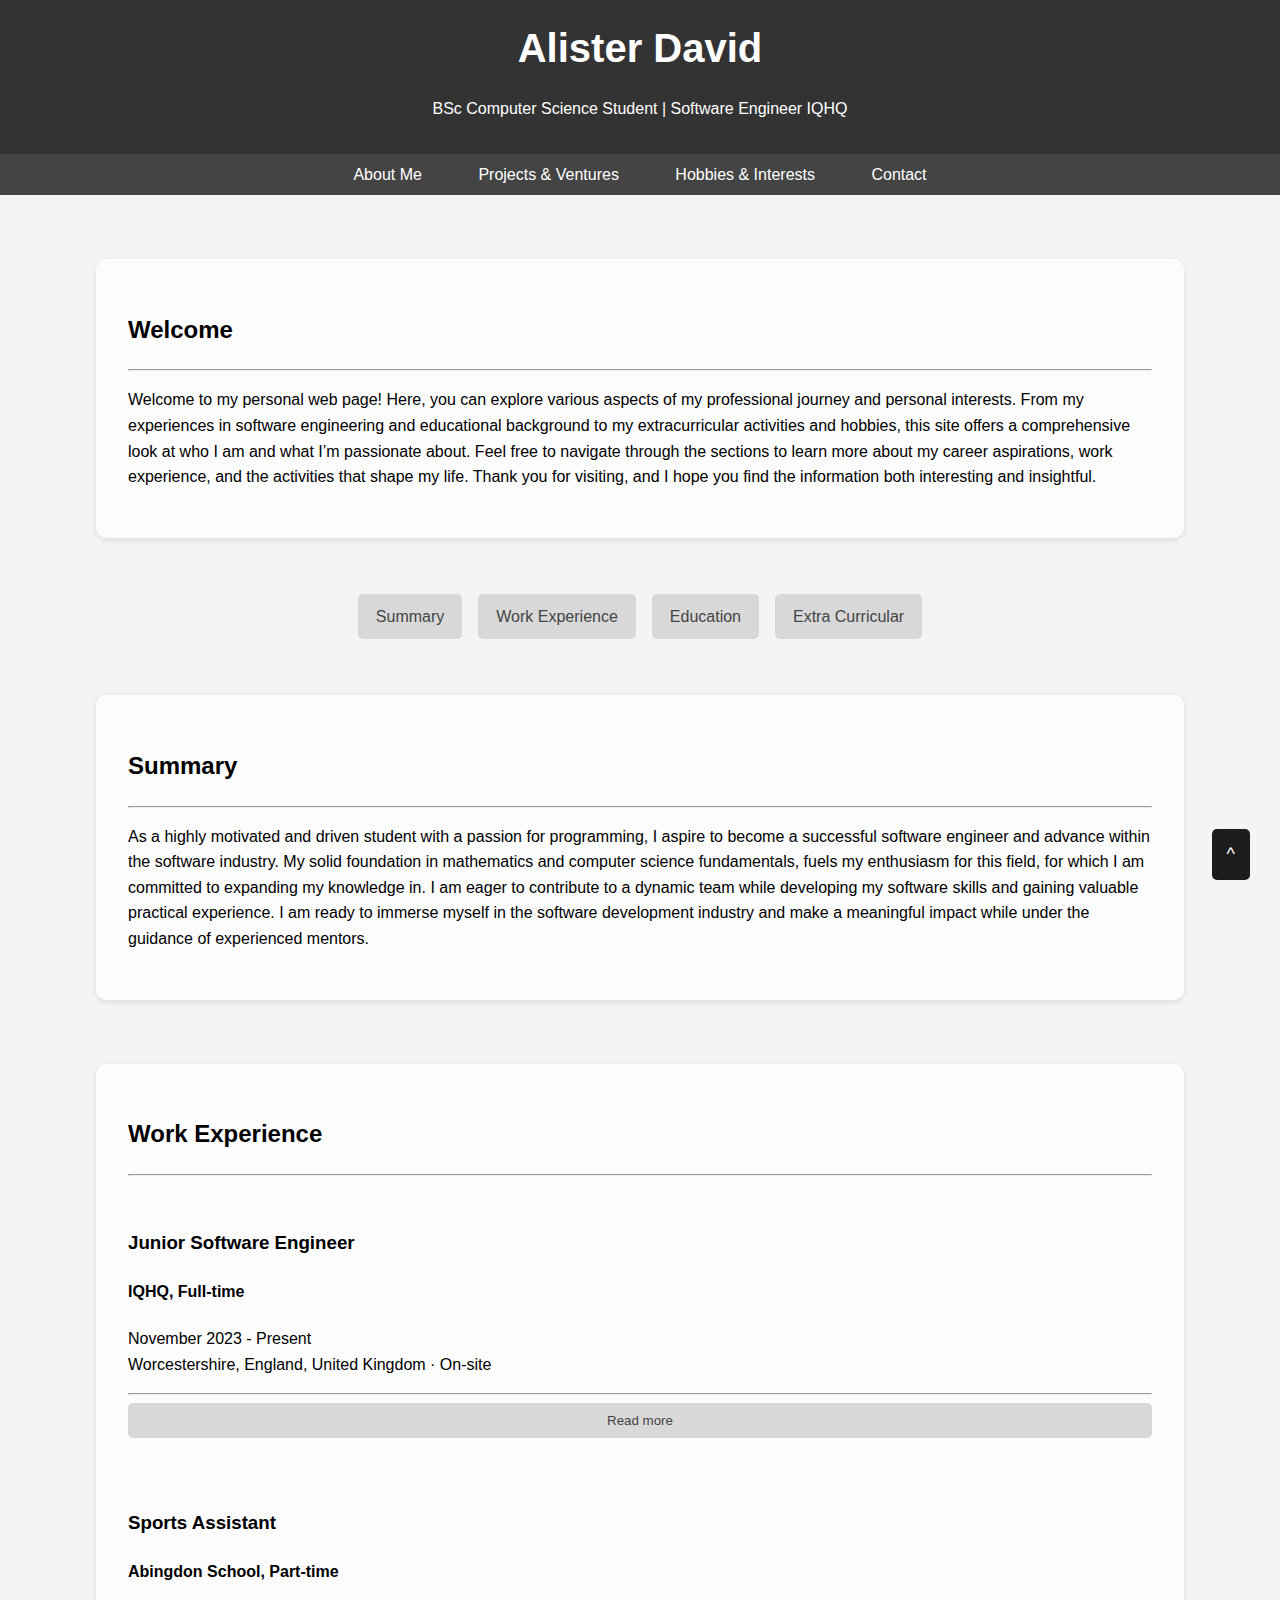
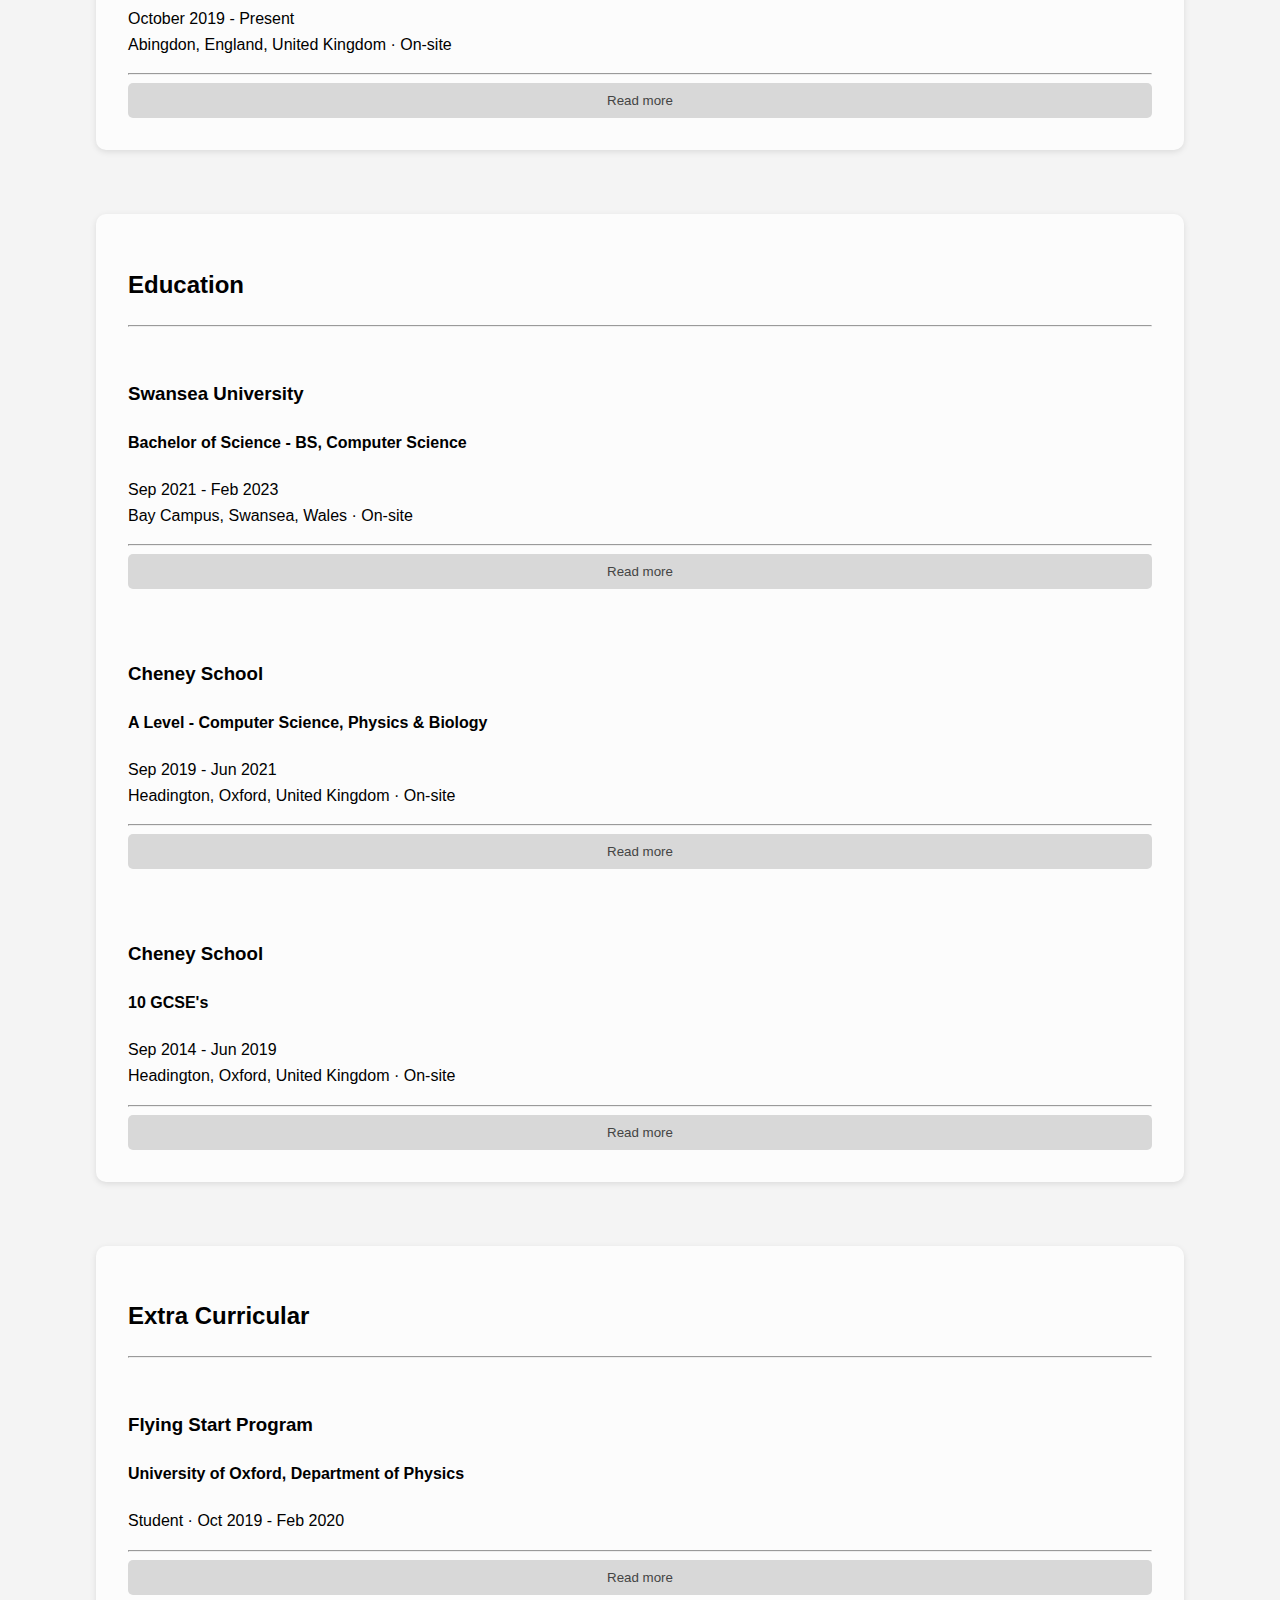
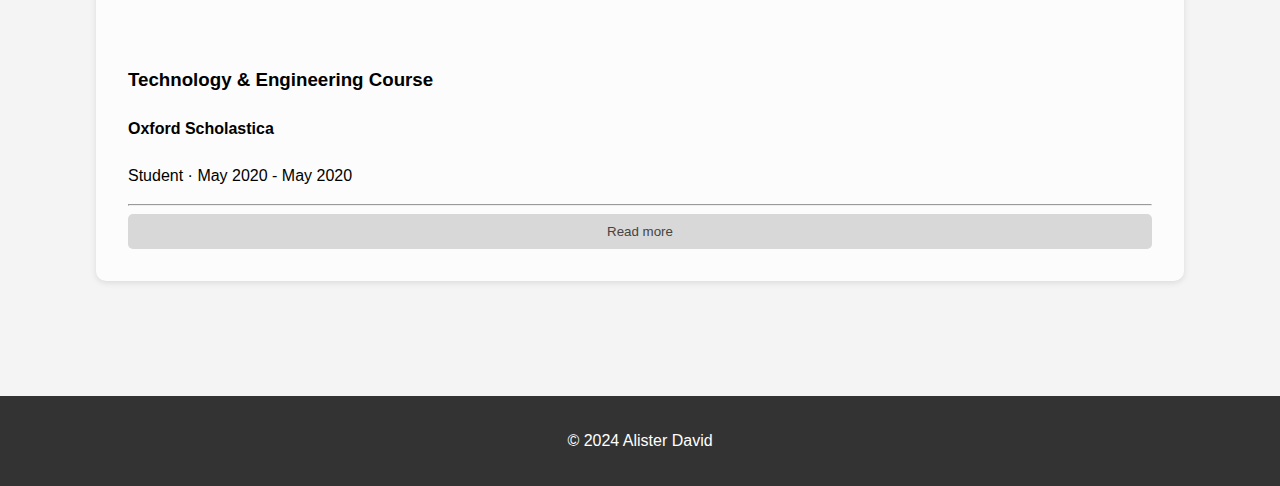
<file: index.html>
<!DOCTYPE html>

<html lang="en">
    <head>
        <meta charset="UTF-8">
        <meta name="viewport" content="width=device-width, initial-scale=1.0">
        <link rel="stylesheet" href="https://cdn.jsdelivr.net/npm/bootstrap-icons@1.11.3/font/bootstrap-icons.min.css">
        <link rel="stylesheet" href="https://cdn.jsdelivr.net/npm/bootstrap@4.5.3/dist/css/bootstrap.min.css" integrity="sha384-TX8t27EcRE3e/ihU7zmQxVncDAy5uIKz4rEkgIXeMed4M0jlfIDPvg6uqKI2xXr2" crossorigin="anonymous">
        <script src="https://code.jquery.com/jquery-3.5.1.slim.min.js" integrity="sha384-DfXdz2htPH0lsSSs5nCTpuj/zy4C+OGpamoFVy38MVBnE+IbbVYUew+OrCXaRkfj" crossorigin="anonymous"></script>
        <script src="https://cdn.jsdelivr.net/npm/bootstrap@4.5.3/dist/js/bootstrap.bundle.min.js" integrity="sha384-ho+j7jyWK8fNQe+A12Hb8AhRq26LrZ/JpcUGGOn+Y7RsweNrtN/tE3MoK7ZeZDyx" crossorigin="anonymous"></script>
        <link href="/styles.css" rel="stylesheet">
        <script src="/myscripts.js"></script>
        <title>Alister David</title>
    </head>
    <body>
        <header>
            <h1>Alister David</h1>
            <p>BSc Computer Science Student | Software Engineer IQHQ</p>
        </header>
        <nav>
            <span class="menu-toggle" onclick="toggleMenu()"><i class="bi bi-list"></i></span>
            <ul>
                <li><a href="index.html">About Me</a></li>
                <li><a href="projects.html">Projects & Ventures</a></li>
                <li><a href="hobbies.html">Hobbies & Interests</a></li>
                <li><a href="contact.html">Contact</a></li>
            </ul>
        </nav>

        <main>

            <section id="about">
                <h2>Welcome</h2>
                <hr>
                <p>
                    Welcome to my personal web page! Here, you can explore various aspects of my professional journey and personal interests. From my experiences in software engineering and educational background to my extracurricular activities and hobbies, this site offers a comprehensive look at who I am and what I’m passionate about. Feel free to navigate through the sections to learn more about my career aspirations, work experience, and the activities that shape my life. Thank you for visiting, and I hope you find the information both interesting and insightful.
                </p>
            </section>

            <div class="links">
                <ul>
                    <li><a href="#summary">Summary</a></li>
                    <li><a href="#workExperience">Work Experience</a></li>
                    <li><a href="#education">Education</a></li>
                    <li><a href="#extraCurricular">Extra Curricular</a></li>
                </ul>
            </div>

            <section id="summary">
                <h2>Summary</h2>
                <hr>
                <p>
                    As a highly motivated and driven student with a passion for programming, I aspire to become a
                    successful software engineer and advance within the software industry. My solid foundation in
                    mathematics and computer science fundamentals, fuels my enthusiasm for this field, for which I
                    am committed to expanding my knowledge in. I am eager to contribute to a dynamic team while
                    developing my software skills and gaining valuable practical experience. I am ready to immerse
                    myself in the software development industry and make a meaningful impact while under the
                    guidance of experienced mentors.
                </p>
            </section>

            <section id="workExperience">
                <h2>Work Experience</h2>
                <hr>
                <br>
                <div id="iqhq">
                    <h3>Junior Software Engineer</h3>
                    <h4>IQHQ, Full-time</h4>
                    <p>
                        November 2023 - Present<br>
                        Worcestershire, England, United Kingdom · On-site
                    </p>
                    <hr>
                    <div class="more">
                    <p>
                        As a Software Engineer at IQHQ, a cutting-edge defense and security technology company,
                        I am part of a dynamic software development team dedicated to pushing the boundaries of
                        communication, intelligence, and surveillance solutions. IQHQ specialises in bespoke
                        data-link and communication waveforms, utilising custom-designed hardware and the latest
                        technologies.
                        <br><br>
                        In my early days at IQHQ, I am immersing myself in various aspects of software development,
                        including:
                    </p>
                    <ul>
                        <li><b>Language Familiarity:</b>
                            Getting hands-on experience with JavaScript/Typescript, focusing on NodeJS for desktop
                            processing, React, and MUI for user interfaces, Electron for desktop applications, and
                            the React JavaScript Library.</li>

                        <li><b>Database Exploration:</b>
                            Exploring the utilisation of PostgreSQL for data persistence, contributing to foundational
                            knowledge in data management solutions.</li>

                        <li><b>Team Collaboration:</b>
                            Engaging with the software development team on live projects, soaking in the expertise and
                            support of experienced colleagues.</li>
                    </ul>
                    <p>
                        Currently, my focus is on:
                    </p>
                    <ul>
                        <li><b>Skill Development:</b>
                            Building foundational skills in stack design, networking, system, and data flow design, and basic
                            control system experience.</li>
                        <li><b>Linux Exposure:</b>
                            Gaining early exposure to real-time Linux applications, aligning with IQHQ's innovative toolchains.</li>
                    </ul>
                    <p>
                        As I continue to grow in my role at IQHQ, I am excited about the prospect of contributing to cutting-edge
                        technologies in defense and security. The journey has just begun, and I am eager to evolve with the challenges
                        and opportunities that lie ahead.
                    </p>
                    </div>
                    <button class="read-more" onclick="expand(this)">Read more</button>
                </div>
                <br><br>
                <div id="abingdon">
                    <h3>Sports Assistant</h3>
                    <h4>Abingdon School, Part-time</h4>
                    <p>
                        October 2019 - Present<br>
                        Abingdon, England, United Kingdom · On-site
                    </p>
                    <hr>
                    <div class="more">
                    <p>
                        In my role as a Sports Assistant at Tilsley Park, I undertook a multifaceted position that involved
                        diverse responsibilities:
                    </p>
                    <ul>
                        <li><b>Reception Desk Management:</b>
                            Skillfully managed the reception desk, providing a welcoming environment for visitors.
                            Assisted customers with inquiries, providing information on facilities and services.</li>

                        <li><b>Booking System Assistance:</b>
                            Played a pivotal role in managing the booking system, ensuring a streamlined and efficient process.
                            Assisted patrons in navigating the system and facilitated seamless bookings.</li>

                        <li><b>Facility Operations Support:</b>
                            Collaborated with the Duty Manager to maintain high operational standards for facility use.
                            Executed daily checklists to guarantee optimal functioning of facilities.</li>

                        <li><b>Vigilance and Health & Safety Compliance:</b>
                            Maintained vigilance to ensure correct utilisation of facilities by users. Implemented and
                            adhered to all health and safety legislation, contributing to a secure environment.</li>

                        <li><b>Event Assistance and Bar Service:</b>
                            Provided support during large scale events, ensuring their smooth operation.
                            Engaged in bar service duties, contributing to a positive and enjoyable experience for attendees.</li>

                        <li><b>Operational Development:</b>
                            Actively participated in the operation of ongoing and future developments.
                            Contributed to insights and support to enhance the overall efficiency of operations.</li>
                    </ul>
                    <p>
                        This dynamic role not only allowed me to interact with a diverse range of tasks but also to contribute to
                        the operational excellence and positive atmosphere at Tilsley Park.
                    </p>
                    </div>
                    <button class="read-more" onclick="expand(this)">Read more</button>
                </div>
            </section>

            <section id="education">
                <h2>Education</h2>
                <hr>
                <br>
                <div id="university">
                    <h3>Swansea University</h3>
                    <h4>Bachelor of Science - BS, Computer Science</h4>
                    <p>
                        Sep 2021 - Feb 2023 <br>
                        Bay Campus, Swansea, Wales · On-site
                    </p>
                    <hr>
                    <div class="more">
                    <p><b>Activities & Societies:</b></p>
                    <ul>
                        <li>Malayalee Society</li>
                        <li>Asian Society</li>
                        <li>Chess Society</li>
                        <li>Basketball</li>
                        <li>Badminton</li>
                        <li>Football</li>
                    </ul>
                    </div>
                    <button class="read-more" onclick="expand(this)">Read more</button>
                </div>
                <br><br>

                <div id="alevel">
                    <h3>Cheney School</h3>
                    <h4>A Level - Computer Science, Physics & Biology</h4>
                    <p>
                        Sep 2019 - Jun 2021 <br>
                        Headington, Oxford, United Kingdom · On-site
                    </p>
                    <hr>
                    <div class="more">
                    <p><b>Activities & Societies:</b></p>
                    <ul>
                        <li>School Football Team</li>
                        <li>Chess Club</li>
                        <li>Oxford Scholastica</li>
                        <li>Flying Start Program</li>
                    </ul>
                    </div>
                    <button class="read-more" onclick="expand(this)">Read more</button>
                </div>
                <br><br>

                <div id="gcse">
                    <h3>Cheney School</h3>
                    <h4>10 GCSE's</h4>
                    <p>
                        Sep 2014 - Jun 2019 <br>
                        Headington, Oxford, United Kingdom · On-site
                    </p>
                    <hr>
                    <div class="more">
                    <h5><b>Grade:</b></h5>
                    <ul>
                        <li>Geography - A*</li>
                        <li>Physics - A*</li>
                        <li>Biology - A*</li>
                        <li>English Literature - A*</li>
                        <li>Religious Studies - A*</li>
                        <li>Computer Science - A</li>
                        <li>Chemistry - A</li>
                        <li>History - A</li>
                        <li>Maths - B</li>
                        <li>English Language - B</li>
                    </ul>
                    <br>
                    <p><b>Activities & Societies:</b></p>
                    <ul>
                        <li>School Football Team</li>
                        <li>Badminton Volunteer</li>
                    </ul>
                    </div>
                    <button class="read-more" onclick="expand(this)">Read more</button>
                </div>
            </section>

            <section id="extraCurricular">
                <h2>Extra Curricular</h2>
                <hr>
                <br>
                <div id="flyingStart">
                    <h3>Flying Start Program</h3>
                    <h4>University of Oxford, Department of Physics</h4>
                    <p>
                        Student · Oct 2019 - Feb 2020
                    </p>
                    <hr>
                    <div class="more">
                    <p>
                        I actively participated in the Flying Start Oxford University Physics program during 
                        my first year of sixth form, a comprehensive 5-month initiative conducted by the University
                        of Oxford's Department of Physics. Under the guidance of Dr. Caroline Terquem, I attended 
                        weekly 2.5-hour lectures that delved into a diverse range of physics topics. The program, 
                        designed to prepare students for university-level studies, provided a rigorous and intellectually 
                        stimulating environment. One particularly memorable lecture focused on quantum computing, where 
                        I was captivated by the intricacies of leveraging superposition, a quantum phenomenon, to create 
                        qubits. This experience not only deepened my understanding of advanced physics concepts but also 
                        laid a solid foundation for my academic journey.
                    </p>
                    </div>
                    <button class="read-more" onclick="expand(this)">Read more</button>
                </div>
                <br><br>
                
                <div id="oxfordScholastica">
                    <h3>Technology & Engineering Course</h3>
                    <h4>Oxford Scholastica</h4>
                    <p>
                        Student · May 2020 - May 2020
                    </p>
                    <hr>
                    <div class="more">
                    <p>
                        I was awarded a one-week scholarship to attend the Technology & Engineering course at Oxford Scholastica 
                        during the 2020 lockdown. Throughout the program, I immersed myself in the physics of engineering towers 
                        and bridges, gaining a comprehensive understanding of their design principles. A highlight of the course 
                        was a collaborative project where I worked with a diverse international team to build HTML websites. This 
                        experience not only honed my technical skills but also emphasized the importance of effective teamwork in 
                        a virtual setting. Presenting our collective work enhanced my communication skills and provided valuable 
                        insights into the global nature of technological collaboration. Overall, the course at Oxford Scholastica 
                        significantly enriched my knowledge and skills in technology and engineering.
                    </p>
                    </div>
                    <button class="read-more" onclick="expand(this)">Read more</button>
                </div>  
            </section>

            <button onclick="topFunction()" id="myBtn" title="Go to top">^</button>
            <br><br>
        </main>

        <footer>
            <p>&copy; 2024 Alister David</p>
        </footer>
    </body>
</html>
</file>
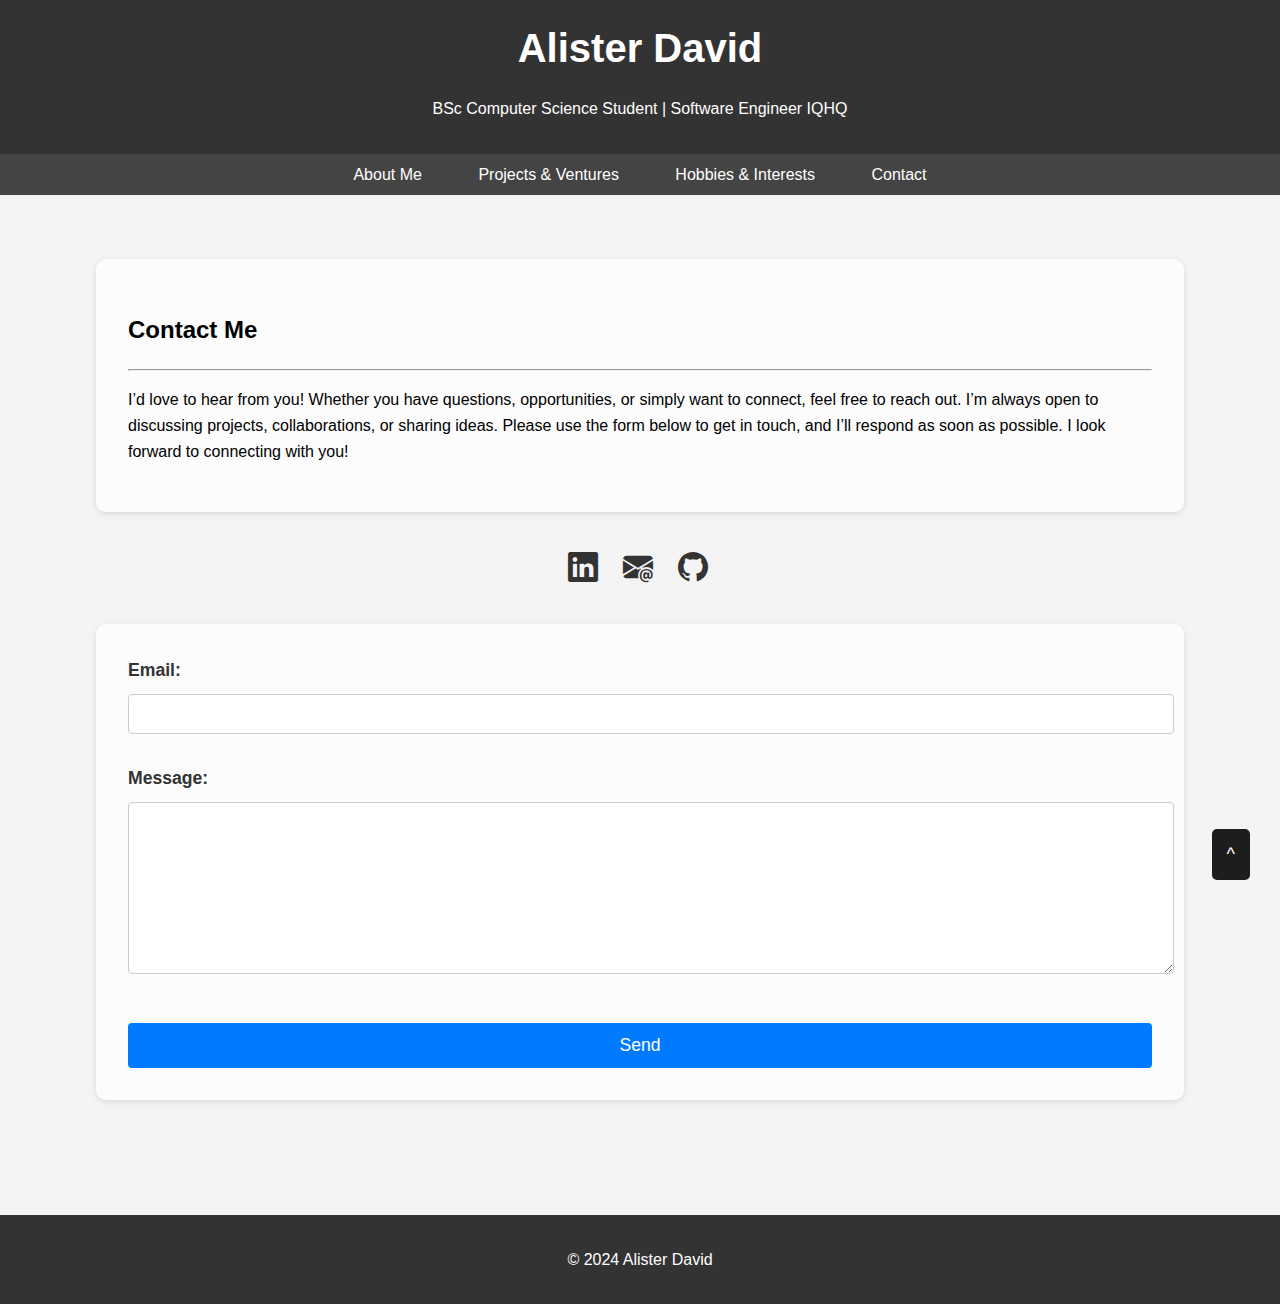
<file: contact.html>
<!DOCTYPE html>

<html lang="en">
    <head>
        <meta charset="UTF-8">
        <meta name="viewport" content="width=device-width, initial-scale=1.0">
        <link rel="stylesheet" href="https://cdn.jsdelivr.net/npm/bootstrap-icons@1.11.3/font/bootstrap-icons.min.css">
        <link rel="stylesheet" href="https://cdn.jsdelivr.net/npm/bootstrap-icons@1.11.3/font/bootstrap-icons.min.css">
        <link rel="stylesheet" href="https://cdn.jsdelivr.net/npm/bootstrap@4.5.3/dist/css/bootstrap.min.css" integrity="sha384-TX8t27EcRE3e/ihU7zmQxVncDAy5uIKz4rEkgIXeMed4M0jlfIDPvg6uqKI2xXr2" crossorigin="anonymous">
        <script src="https://code.jquery.com/jquery-3.5.1.slim.min.js" integrity="sha384-DfXdz2htPH0lsSSs5nCTpuj/zy4C+OGpamoFVy38MVBnE+IbbVYUew+OrCXaRkfj" crossorigin="anonymous"></script>
        <script src="https://cdn.jsdelivr.net/npm/bootstrap@4.5.3/dist/js/bootstrap.bundle.min.js" integrity="sha384-ho+j7jyWK8fNQe+A12Hb8AhRq26LrZ/JpcUGGOn+Y7RsweNrtN/tE3MoK7ZeZDyx" crossorigin="anonymous"></script>
        <link href="/styles.css" rel="stylesheet">
        <script src="/myscripts.js"></script>
        <title>Alister David</title>
    </head>
    <body>
        <header>
            <h1>Alister David</h1>
            <p>BSc Computer Science Student | Software Engineer IQHQ</p>
        </header>
        <nav>
            <span class="menu-toggle" onclick="toggleMenu()"><i class="bi bi-list"></i></span>
            <ul>
                <li><a href="index.html">About Me</a></li>
                <li><a href="projects.html">Projects & Ventures</a></li>
                <li><a href="hobbies.html">Hobbies & Interests</a></li>
                <li><a href="contact.html">Contact</a></li>
            </ul>
        </nav>

        <main>
            <section id="intro">
                <h2>Contact Me</h2>
                <hr>
                <p>
                    I’d love to hear from you! Whether you have questions, opportunities, or simply want to connect, feel free to reach out. I’m always open to discussing projects, collaborations, or sharing ideas. Please use the form below to get in touch, and I’ll respond as soon as possible. I look forward to connecting with you!
                </p>
            </section>

            <div class="socialMedia">
                <a href="https://www.linkedin.com/in/alister-david-47a72a191/" class="link-icon" target="_blank" title="LinkedIn">
                    <i class="bi bi-linkedin"></i>
                </a>
                <a href="mailto:alisterdavid03@gmail.com" class="link-icon" target="_blank" title="Gmail">
                    <i class="bi bi-envelope-at-fill"></i>
                </a>
                <a href="https://github.com/alisterd1503" class="link-icon" target="_blank" title="GitHub">
                    <i class="bi bi-github"></i>
                </a>
            </div>

            <section id="contactForm">
                <form
                    action="https://formspree.io/f/xqazvekv"
                    method="POST"
                    >
                    <label>
                        Email:
                        <input type="email" name="email">
                    </label>
                    <label>
                        Message:
                        <textarea name="message"></textarea>
                    </label>
                    <!-- your other form fields go here -->
                    <button type="submit">Send</button>
                    </form>
            </section>

            <button onclick="topFunction()" id="myBtn" title="Go to top">^</button>
            <br><br>
        </main>

        <footer>
            <p>&copy; 2024 Alister David</p>
        </footer>
    </body>
</html>
</file>
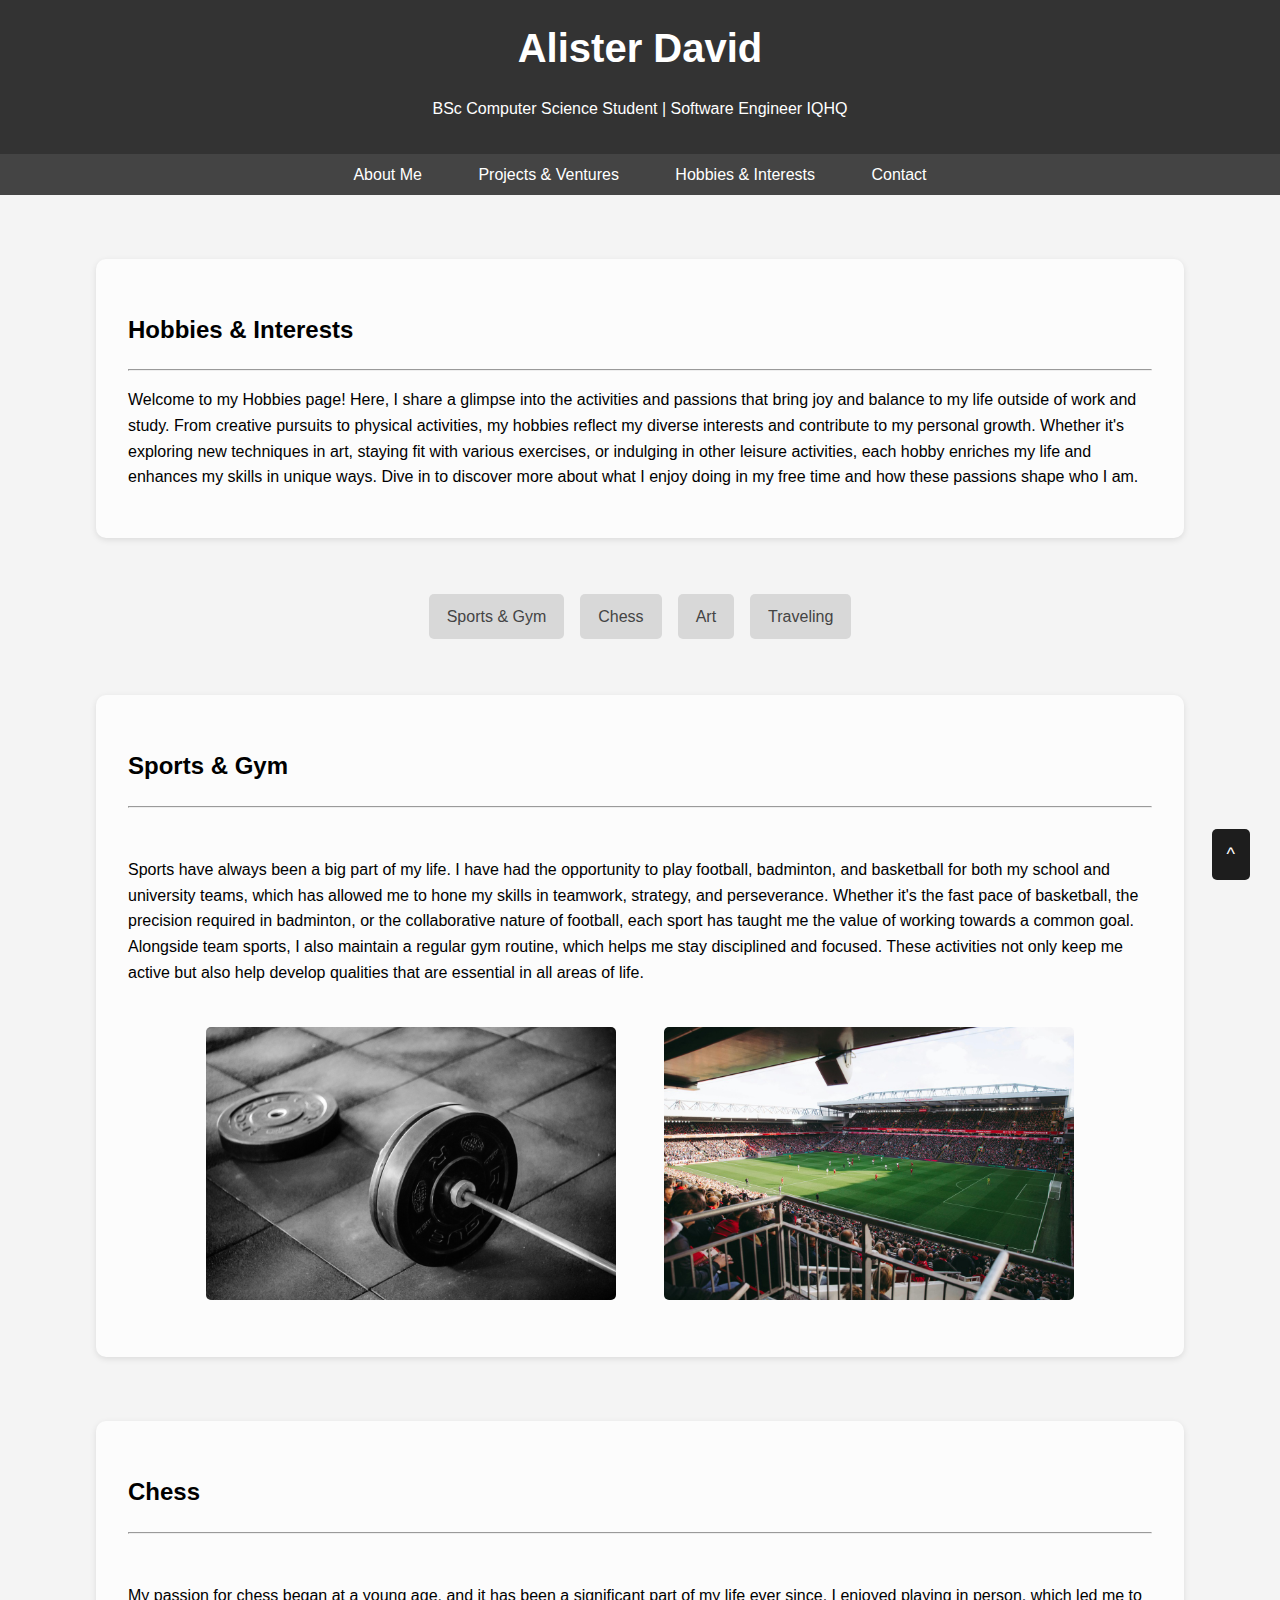
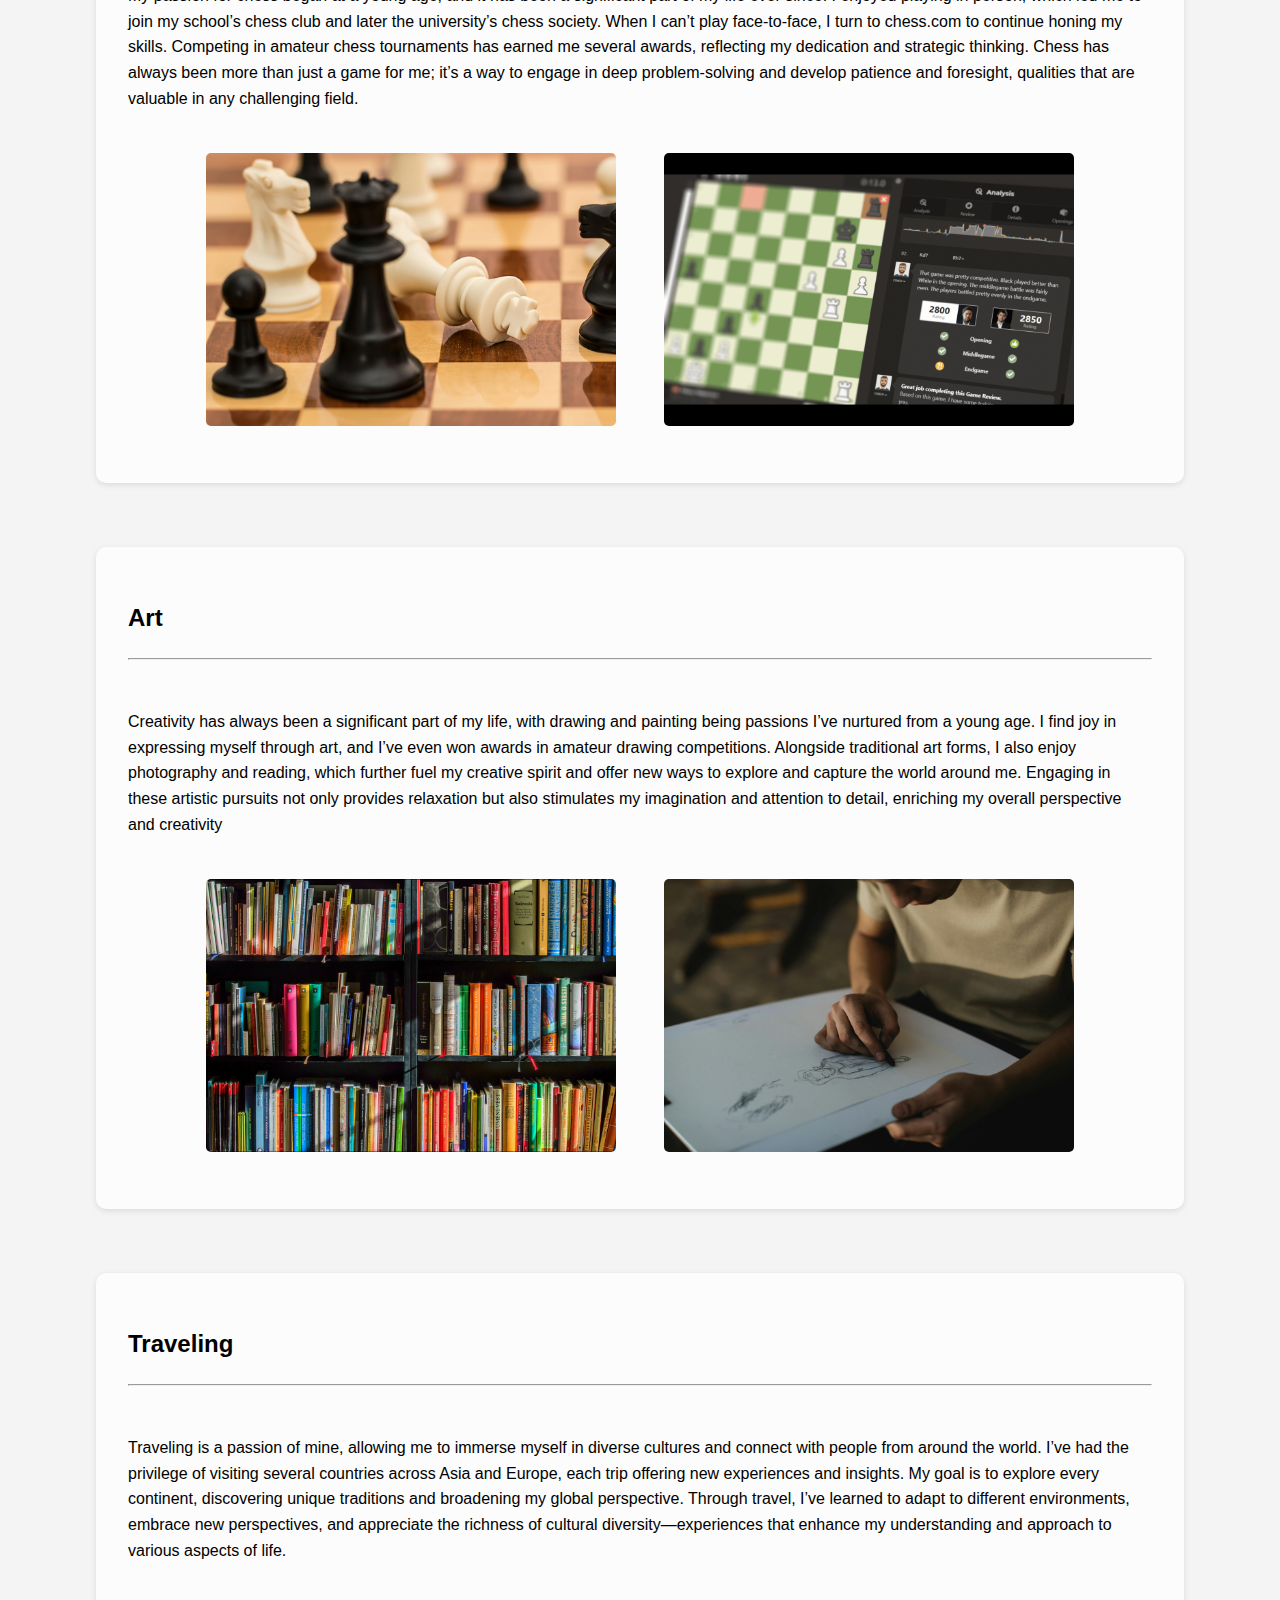
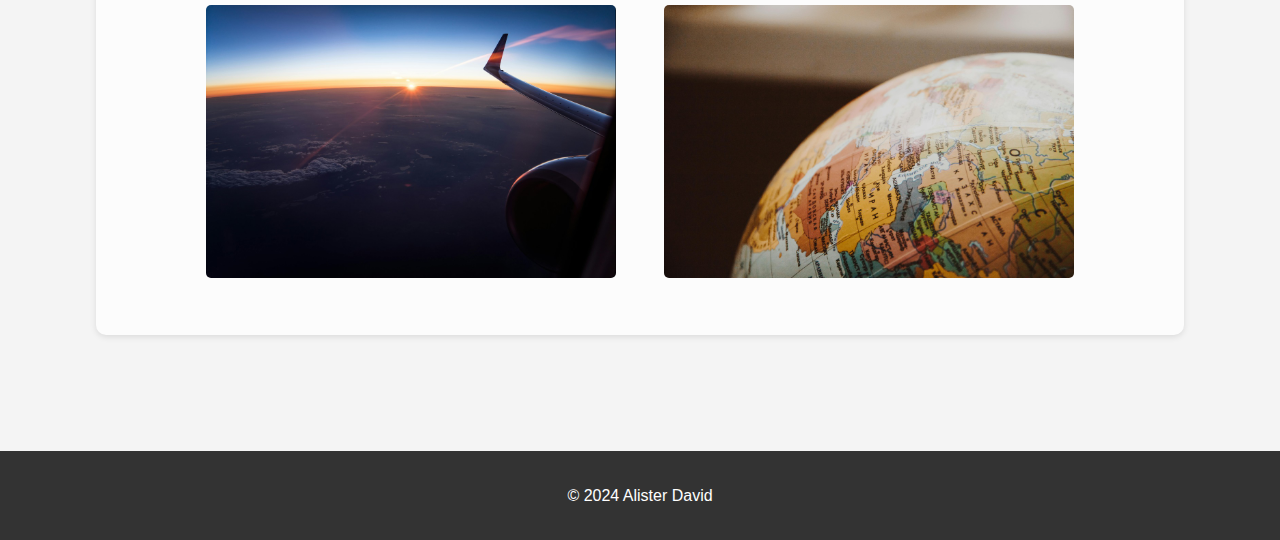
<file: hobbies.html>
<!DOCTYPE html>

<html lang="en">
    <head>
        <meta charset="UTF-8">
        <meta name="viewport" content="width=device-width, initial-scale=1.0">
        <link rel="stylesheet" href="https://cdn.jsdelivr.net/npm/bootstrap-icons@1.11.3/font/bootstrap-icons.min.css">
        <link rel="stylesheet" href="https://cdn.jsdelivr.net/npm/bootstrap@4.5.3/dist/css/bootstrap.min.css" integrity="sha384-TX8t27EcRE3e/ihU7zmQxVncDAy5uIKz4rEkgIXeMed4M0jlfIDPvg6uqKI2xXr2" crossorigin="anonymous">
        <script src="https://code.jquery.com/jquery-3.5.1.slim.min.js" integrity="sha384-DfXdz2htPH0lsSSs5nCTpuj/zy4C+OGpamoFVy38MVBnE+IbbVYUew+OrCXaRkfj" crossorigin="anonymous"></script>
        <script src="https://cdn.jsdelivr.net/npm/bootstrap@4.5.3/dist/js/bootstrap.bundle.min.js" integrity="sha384-ho+j7jyWK8fNQe+A12Hb8AhRq26LrZ/JpcUGGOn+Y7RsweNrtN/tE3MoK7ZeZDyx" crossorigin="anonymous"></script>
        <link href="/styles.css" rel="stylesheet">
        <script src="/myscripts.js"></script>
        <title>Alister David</title>
    </head>
    <body>
        <header>
            <h1>Alister David</h1>
            <p>BSc Computer Science Student | Software Engineer IQHQ</p>
        </header>
        <nav>
            <span class="menu-toggle" onclick="toggleMenu()"><i class="bi bi-list"></i></span>
            <ul>
                <li><a href="index.html">About Me</a></li>
                <li><a href="projects.html">Projects & Ventures</a></li>
                <li><a href="hobbies.html">Hobbies & Interests</a></li>
                <li><a href="contact.html">Contact</a></li>
            </ul>
        </nav>

        <main>
            <section id="intro">
                <h2>Hobbies & Interests</h2>
                <hr>
                <p>
                    Welcome to my Hobbies page! Here, I share a glimpse into the activities and passions that bring joy
                     and balance to my life outside of work and study. From creative pursuits to physical activities, my 
                     hobbies reflect my diverse interests and contribute to my personal growth. Whether it's exploring new 
                     techniques in art, staying fit with various exercises, or indulging in other leisure activities, each 
                     hobby enriches my life and enhances my skills in unique ways. Dive in to discover more about what I enjoy 
                     doing in my free time and how these passions shape who I am.
                </p>
            </section>

            <div class="links">
                <ul>
                    <li><a href="#sports">Sports & Gym</a></li>
                    <li><a href="#chess">Chess</a></li>
                    <li><a href="#art">Art</a></li>
                    <li><a href="#traveling">Traveling</a></li>
                </ul>
            </div>

            <section id="sports">
                <h2>Sports & Gym</h2>
                <hr>
                <br>
                <p>
                    Sports have always been a big part of my life. I have had the opportunity to play football, badminton, and basketball for both my school and university teams, which has allowed me to hone my skills in teamwork, strategy, and perseverance. Whether it's the fast pace of basketball, the precision required in badminton, or the collaborative nature of football, each sport has taught me the value of working towards a common goal. Alongside team sports, I also maintain a regular gym routine, which helps me stay disciplined and focused. These activities not only keep me active but also help develop qualities that are essential in all areas of life.
                </p>
                <br>
                <div class="image-container">
                    <img src="/images/gym.jpg" alt="Gym" title="Gym">
                    <img src="/images/football.jpg" alt="Football" title="Football">
                </div>
                <br>
            </section>

            <section id="chess">
                <h2>Chess</h2>
                <hr>
                <br>
                <p>
                    My passion for chess began at a young age, and it has been a significant part of my life ever since. I enjoyed playing in person, which led me to join my school’s chess club and later the university’s chess society. When I can’t play face-to-face, I turn to chess.com to continue honing my skills. Competing in amateur chess tournaments has earned me several awards, reflecting my dedication and strategic thinking. Chess has always been more than just a game for me; it’s a way to engage in deep problem-solving and develop patience and foresight, qualities that are valuable in any challenging field.
                </p>
                <br>
                <div class="image-container">
                    <img src="/images/chess.jpg" alt="Chess" title="Chess">
                    <img src="/images/onlineChess.jpg" alt="chess.com" title="chess.com">
                </div>
                <br>
            </section>

            <section id="art">
                <h2>Art</h2>
                <hr>
                <br>
                <p>
                    Creativity has always been a significant part of my life, with drawing and painting being passions I’ve nurtured from a young age. I find joy in expressing myself through art, and I’ve even won awards in amateur drawing competitions. Alongside traditional art forms, I also enjoy photography and reading, which further fuel my creative spirit and offer new ways to explore and capture the world around me. Engaging in these artistic pursuits not only provides relaxation but also stimulates my imagination and attention to detail, enriching my overall perspective and creativity
                </p>
                <br>
                <div class="image-container">
                    <img src="/images/library.jpg" alt="Library" title="Library">
                    <img src="/images/drawing.jpg" alt="Drawing" title="Drawing">
                </div>
                <br>
            </section>

            <section id="traveling">
                <h2>Traveling</h2>
                <hr>
                <br>
                <p>
                    Traveling is a passion of mine, allowing me to immerse myself in diverse cultures and connect with people from around the world. I’ve had the privilege of visiting several countries across Asia and Europe, each trip offering new experiences and insights. My goal is to explore every continent, discovering unique traditions and broadening my global perspective. Through travel, I’ve learned to adapt to different environments, embrace new perspectives, and appreciate the richness of cultural diversity—experiences that enhance my understanding and approach to various aspects of life.
                </p>
                <br>
                <div class="image-container">
                    <img src="/images/flight.jpg" alt="Flight" title="Flight">
                    <img src="/images/globe.jpg" alt="Globe" title="Globe">
                </div>
                <br>
            </section>

            <button onclick="topFunction()" id="myBtn" title="Go to top">^</button>
            <br><br>
        </main>

        <footer>
            <p>&copy; 2024 Alister David</p>
        </footer>
    </body>
</html>
</file>
<file: styles.css>
/* Global Styles */
html {
    scroll-behavior: smooth;
}

.more {display: none;}


.read-more {
    display: inline-flex;
    align-items: center;
    justify-content: center;
    padding: 0.5rem 1rem;
    color: #444;
    background-color: #d8d8d8;
    border: 2px solid transparent;
    border-radius: 5px;
    text-decoration: none;
    transition: all 0.3s ease;
    width: 100%;
    box-sizing: border-box;
    text-align: center;
}

.links ul li a:hover {
    background-color: #bdbcbc;
    color: #000;
    text-decoration: none;
}

body {
    font-family: Arial, sans-serif;
    margin: 0;
    padding: 0;
    line-height: 1.6;
    background-color: #f4f4f4;
}

/* Header Styles */
header {
    background: #333;
    color: #fff;
    padding: 1rem 0;
    text-align: center;
}

header h1 {
    margin: 0;
    font-size: 2.5rem;
}

/* Navigation Styles */
nav {
    background: #444;
    color: #fff;
    padding: 0.5rem 0;
    text-align: center;
    position: relative;
}

nav ul {
    list-style: none;
    padding: 0;
    margin: 0;
}

nav ul li {
    display: inline;
    margin: 0 0.5rem;
}

nav ul li a {
    color: #fff;
    text-decoration: none;
    padding: 0.6rem 1rem;
    border: 2px solid transparent;
    transition: all 0.3s ease;
}

nav ul li a:hover {
    text-decoration: none;
    border: 2px solid #393939;
    background-color: #393939;
    color: rgb(161, 160, 160);
}

.menu-toggle {
    display: none;
    font-size: 40px;
    cursor: pointer;
    position: absolute;
    right: 20px;
    top: 20px;
    color: #000000;
    z-index: 1000; 
}

@media (max-width: 768px) {

    nav ul {
        display: none;
        flex-direction: column;
        position: absolute;
        top: 60px;
        right: 20px;
        background-color: #444;
        box-shadow: 0 4px 8px rgba(0, 0, 0, 0.1);
        border-radius: 5px;
        width: 200px;
        margin-top: 25px;
        padding: 10px 0px;
    }

    nav ul li {
        list-style-type: none; /* Remove bullet points */
        text-align: center; /* Center text within each list item */
        padding: 15px 0; /* Reduce padding for more button-like appearance */
        border: 1px solid #333; /* Change to a dark border */
        background-color: #555; /* Button background colour */
        color: white; /* Text colour */
        cursor: pointer; /* Pointer cursor to indicate clickable elements */
    }

    /* Show the menu when it's toggled */
    nav ul.show {
        display: flex;
    }

    .menu-toggle {
        display: block; /* Show the toggle icon on small screens */
    }
}


/* Links Styles */
.links ul {
    list-style-type: none;
    padding-left: 0;
    display: flex;
    flex-wrap: wrap;
    gap: 1rem;
    justify-content: center;
}

.links ul li a {
    display: inline-flex;
    align-items: center;
    justify-content: center;
    padding: 0.5rem 1rem;
    color: #444;
    background-color: #d8d8d8;
    border: 2px solid transparent;
    border-radius: 5px;
    text-decoration: none;
    transition: all 0.3s ease;
    width: 100%;
    box-sizing: border-box;
    text-align: center;
}

.links ul li a:hover {
    background-color: #bdbcbc;
    color: #000;
    text-decoration: none;
}

/* Main Content Styles */
main {
    display: flex;
    flex-direction: column;
    align-items: center;
    padding: 2rem 0;
}

section {
    padding: 2rem;
    margin: 2rem 0;
    border-radius: 10px;
    width: 80%;
    background-color: rgb(252, 252, 252);
    box-shadow: 0 2px 6px rgba(0, 0, 0, 0.1);
}

.section-header {
    display: flex;
    justify-content: space-between;
    align-items: center;
}

/* Social Media Styles */
.socialMedia {
    display: flex;
    justify-content: center;
    gap: 10px;
}

.socialMedia .link-icon i {
    font-size: 30px;
}

.link-icon {
    font-size: 15px;
    text-decoration: none;
    color: #333;
    display: flex;
    align-items: center;
    margin-right: 10px;
}

.link-icon i {
    margin-left: 5px;
    font-size: 40px;
}

.link-icon:hover {
    color: #007BFF;
}

/* Image Container Styles */
.image-container {
    display: flex;
    flex-wrap: wrap;
    gap: 3rem;
    justify-content: center;
    align-items: center;
    text-align: center;
}

.image-container img {
    flex: 1 1 calc(50% - 1rem);
    max-width: 40%;
    height: auto;
    border-radius: 5px;
    box-sizing: border-box;
}

@media (max-width: 768px) {
    .image-container {
        flex-direction: column;
    }

    .image-container img {
        max-width: 80%;
    }
}

/* Screenshot Container Styles */
.screenshot-container {
    display: flex;
    flex-wrap: wrap;
    gap: 1rem;
    justify-content: center;
    align-items: center;
    text-align: center;
}

.screenshot-container img {
    flex: 1 1 calc(50% - 1rem);
    max-width: 20%;
    height: auto;
    border-radius: 5px;
    box-sizing: border-box;
}

/* Instagram Container Styles */
.instagram-container {
    display: flex;
    justify-content: space-between;
    gap: 20px;
}

.instagram-container iframe {
    max-width: 100%;
    flex: 1;
}

@media (max-width: 768px) {
    .instagram-container {
        flex-direction: column;
    }
}

/* Footer Styles */
footer {
    background: #333;
    color: #fff;
    text-align: center;
    padding: 1rem 0;
    bottom: 0;
    width: 100%;
}

/* Button Styles */
#myBtn {
    position: fixed;
    bottom: 20px;
    right: 30px;
    z-index: 99;
    border: none;
    outline: none;
    background-color: rgb(29, 29, 29);
    color: white;
    cursor: pointer;
    padding: 15px;
    border-radius: 5px;
    font-size: 18px;
}

#myBtn:hover {
    background-color: #555;
}

.button {
    display: flex;
    justify-content: center;
    margin: 2rem;
}

/* Hide Links on Mobile */
@media (max-width: 768px) {
    .links {
        display: none;
    }
}

/* Contact Form Styles */
#contactForm form {
    display: flex;
    flex-direction: column;
}

#contactForm label {
    margin-bottom: 10px;
    font-weight: bold;
    font-size: 1.1rem;
    color: #333;
}

#contactForm input[type="email"],
#contactForm textarea {
    width: 100%;
    padding: 10px;
    margin-bottom: 20px;
    border: 1px solid #ccc;
    border-radius: 4px;
    font-size: 1rem;
    color: #555;
    background-color: #fff;
}

#contactForm input[type="email"]:focus,
#contactForm textarea:focus {
    outline: none;
    border-color: #007bff;
    box-shadow: 0 0 5px rgba(0, 123, 255, 0.2);
}

#contactForm textarea {
    resize: vertical;
    min-height: 150px;
}

#contactForm button {
    background-color: #007bff;
    color: #fff;
    border: none;
    padding: 12px 20px;
    font-size: 1.1rem;
    border-radius: 4px;
    cursor: pointer;
    transition: background-color 0.3s ease;
}

#contactForm button:hover {
    background-color: #0056b3;
}

#contactForm button:active {
    background-color: #004080;
}

#contactForm input[type="email"],
#contactForm textarea,
#contactForm button {
    margin-top: 10px;
}

/* List Styles */
ul {
    list-style-type: disc;
    padding-left: 2rem;
}

ul li {
    margin: 0.5rem 0;
}
</file>
